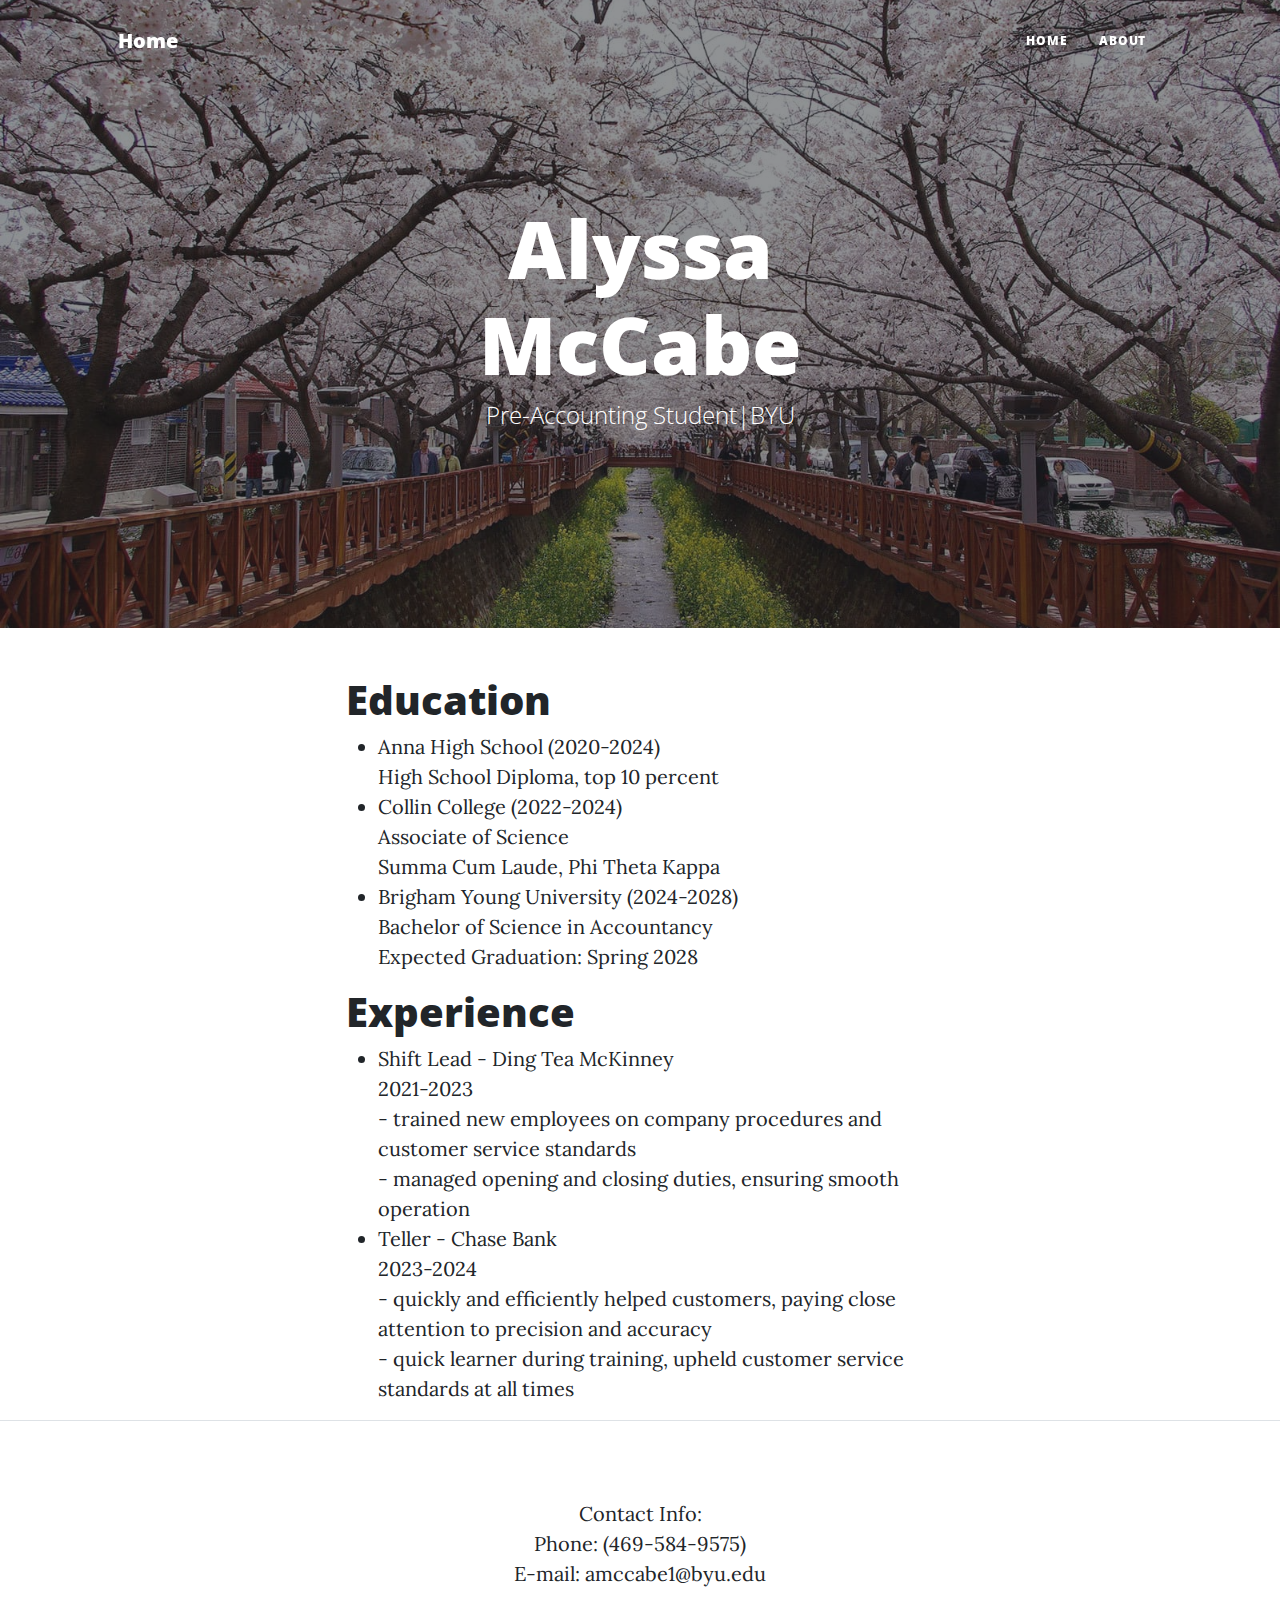
<file: index.html>
<!DOCTYPE html>
<html lang="en">
    <head>
        <meta charset="utf-8" />
        <meta name="viewport" content="width=device-width, initial-scale=1, shrink-to-fit=no" />
        <meta name="description" content="" />
        <meta name="author" content="" />
        <title>Resume Webpage</title>
        <!-- <link rel="icon" type="image/x-icon" href="assets/favicon.ico" /> -->
        <!-- Font Awesome icons (free version)-->
        <!-- <script src="https://use.fontawesome.com/releases/v6.3.0/js/all.js" crossorigin="anonymous"></script> -->
        <!-- Google fonts-->
        <link href="https://fonts.googleapis.com/css?family=Lora:400,700,400italic,700italic" rel="stylesheet" type="text/css" />
        <link href="https://fonts.googleapis.com/css?family=Open+Sans:300italic,400italic,600italic,700italic,800italic,400,300,600,700,800" rel="stylesheet" type="text/css" />
        <!-- Core theme CSS (includes Bootstrap)-->
        <link href="css/styles.css" rel="stylesheet" />
    </head>
    <body>
        <!-- Navigation-->
        <nav class="navbar navbar-expand-lg navbar-light" id="mainNav">
            <div class="container px-4 px-lg-5">
                <a class="navbar-brand" href="index.html">Home</a>
                <button class="navbar-toggler" type="button" data-bs-toggle="collapse" data-bs-target="#navbarResponsive" aria-controls="navbarResponsive" aria-expanded="false" aria-label="Toggle navigation">
                    Menu
                    <i class="fas fa-bars"></i>
                </button>
                <div class="collapse navbar-collapse" id="navbarResponsive">
                    <ul class="navbar-nav ms-auto py-4 py-lg-0">
                        <li class="nav-item"><a class="nav-link px-lg-3 py-3 py-lg-4" href="index.html">Home</a></li>
                        <li class="nav-item"><a class="nav-link px-lg-3 py-3 py-lg-4" href="about.html">About</a></li>
                        <!-- <li class="nav-item"><a class="nav-link px-lg-3 py-3 py-lg-4" href="post.html">Sample Post</a></li> -->
                        <!-- <li class="nav-item"><a class="nav-link px-lg-3 py-3 py-lg-4" href="contact.html">Contact</a></li> -->
                    </ul>
                </div>
            </div>
        </nav>
        <!-- Page Header-->
        <header class="masthead" style="background-image: url('assets/img/chery\ blossom\ pic.jpg')">
            <div class="container position-relative px-4 px-lg-5">
                <div class="row gx-4 gx-lg-5 justify-content-center">
                    <div class="col-md-10 col-lg-8 col-xl-7">
                        <div class="site-heading">
                            <h1>Alyssa McCabe</h1>
                            <span class="subheading">Pre-Accounting Student|BYU</span>
                        </div>
                    </div>
                </div>
            </div>   
            <!-- control baackslash to comment -->
        </header>
        <!-- Main Content-->
        <div class="container px-4 px-lg-5">
            <div class="row gx-4 gx-lg-5 justify-content-center">
                <div class="col-md-10 col-lg-8 col-xl-7">
                  <!-- this is where you'll put your main content -->
                   <h1>Education</h1>
                   <ul>
                    <li>Anna High School (2020-2024)</li>
                    High School Diploma, top 10 percent
                    <li>Collin College (2022-2024)</li>
                    Associate of Science
                    <br>
                    Summa Cum Laude, Phi Theta Kappa
                    <li>Brigham Young University (2024-2028)</li>
                    Bachelor of Science in Accountancy
                    <br>
                    Expected Graduation: Spring 2028
                   </ul>
                   <h1>Experience</h1>
                   <ul>
                    <li>Shift Lead - Ding Tea McKinney</li>
                    2021-2023
                    <br>
                     - trained new employees on company procedures and customer service standards
                    <br>
                     - managed opening and closing duties, ensuring smooth operation
                    <li>Teller - Chase Bank</li>
                    2023-2024
                    <br>
                     - quickly and efficiently helped customers, paying close attention to precision and accuracy
                    <br>
                     - quick learner during training, upheld customer service standards at all times
                   </ul>
                </div>
            </div>
        </div>
        <!-- Footer-->
        <footer class="border-top">
            <div class="container px-4 px-lg-5">
                <div class="row gx-4 gx-lg-5 justify-content-center">
                    <div class="col-md-10 col-lg-8 col-xl-7">
                        <ul class="list-inline text-center">
                            <li class="list-inline-item">
                                <a href="#!">
                                    <!-- <span class="fa-stack fa-lg">
                                        <i class="fas fa-circle fa-stack-2x"></i>
                                        <i class="fab fa-twitter fa-stack-1x fa-inverse"></i> -->
                                    </span>
                                </a>
                            </li>
                            <li class="list-inline-item">
                                <a href="#!">
                                    <span class="fa-stack fa-lg">
                                        <!-- <i class="fas fa-circle fa-stack-2x"></i> -->
                                         <li>Contact Info: </li>
                                         <li>Phone: (469-584-9575)</li>
                                         <li>E-mail: amccabe1@byu.edu</li>
                                        <i class="fab fa-facebook-f fa-stack-1x fa-inverse"></i>
                                    </span>
                                </a>
                            </li>
                            <li class="list-inline-item">
                                <a href="#!">
                                    <!-- <span class="fa-stack fa-lg">
                                        <i class="fas fa-circle fa-stack-2x"></i>
                                        <i class="fab fa-github fa-stack-1x fa-inverse"></i> -->
                                    </span>
                                </a>
                            </li>
                        </ul>
                        <!-- <div class="small text-center text-muted fst-italic">Copyright &copy; Your Website 2023</div> -->
                    </div>
                </div>
            </div>
        </footer>
        <!-- Bootstrap core JS-->
        <script src="https://cdn.jsdelivr.net/npm/bootstrap@5.2.3/dist/js/bootstrap.bundle.min.js"></script>
        <!-- Core theme JS-->
        <script src="js/scripts.js"></script>
    </body>
</html>
</file>
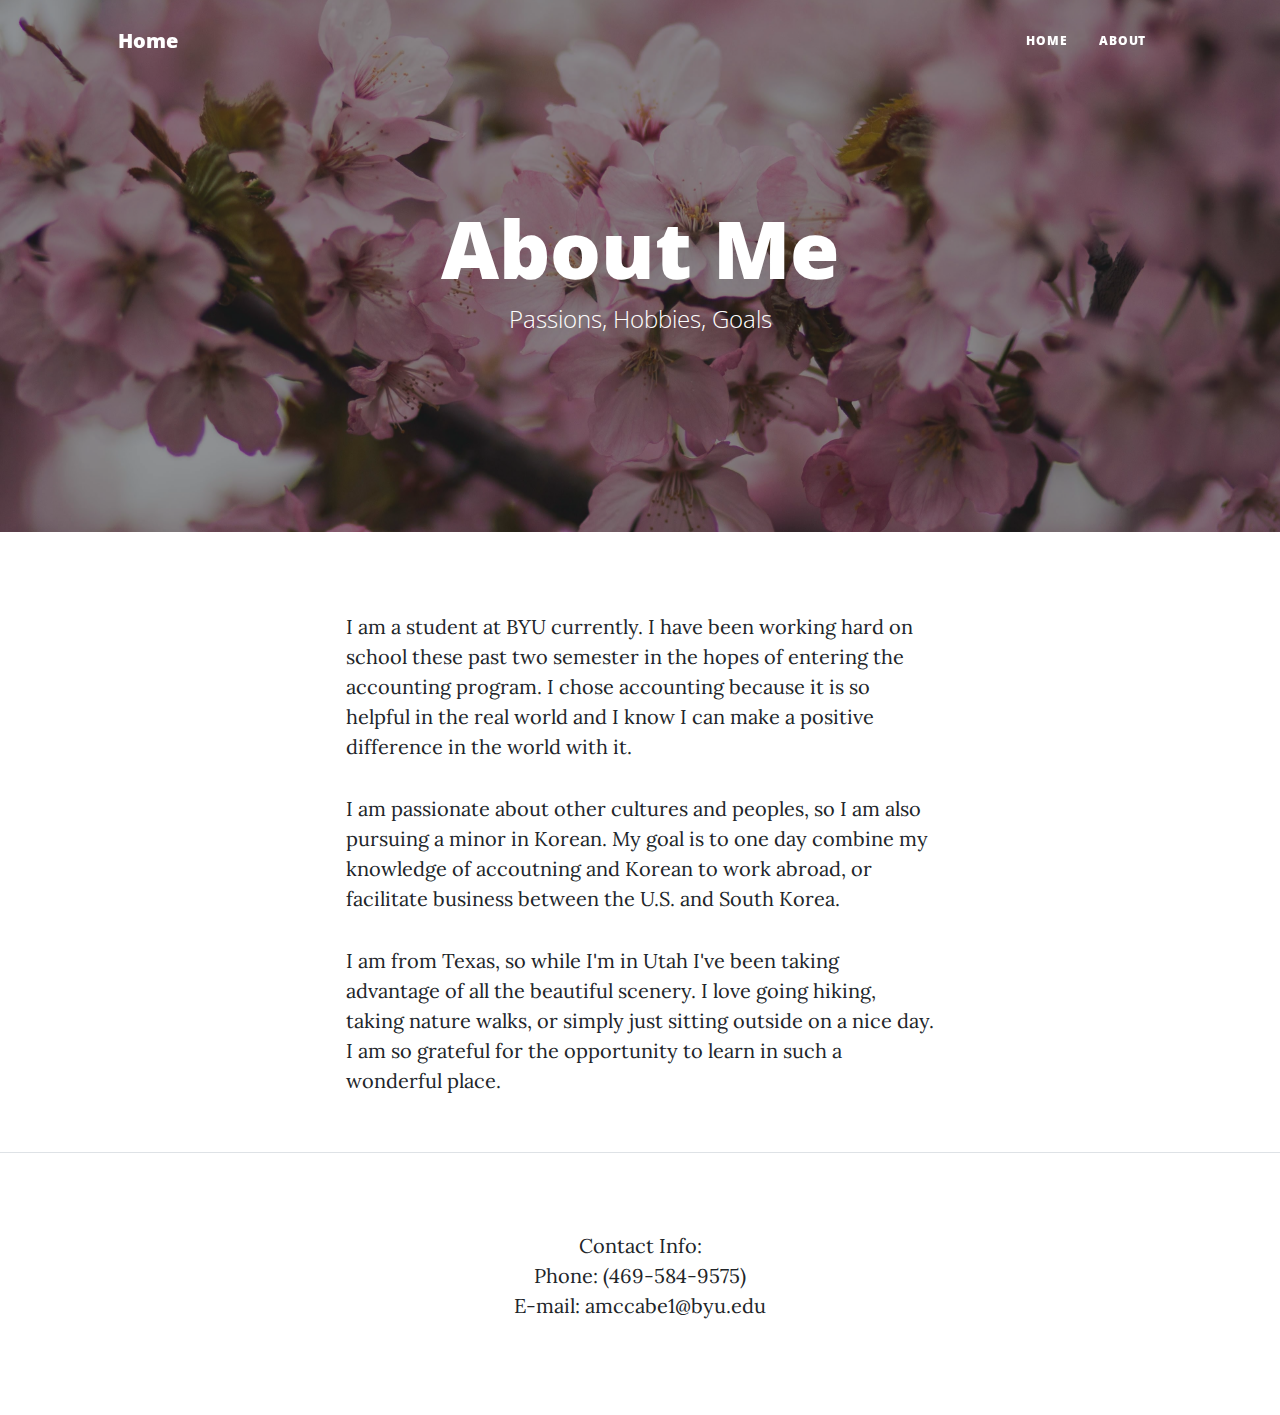
<file: about.html>
<!DOCTYPE html>
<html lang="en">
    <head>
        <meta charset="utf-8" />
        <meta name="viewport" content="width=device-width, initial-scale=1, shrink-to-fit=no" />
        <meta name="description" content="" />
        <meta name="author" content="" />
        <title>Resume Webpage</title>
        <!-- <link rel="icon" type="image/x-icon" href="assets/favicon.ico" />
        Font Awesome icons (free version) -->
        <!-- <script src="https://use.fontawesome.com/releases/v6.3.0/js/all.js" crossorigin="anonymous"></script> -->
        <!-- Google fonts-->
        <link href="https://fonts.googleapis.com/css?family=Lora:400,700,400italic,700italic" rel="stylesheet" type="text/css" />
        <link href="https://fonts.googleapis.com/css?family=Open+Sans:300italic,400italic,600italic,700italic,800italic,400,300,600,700,800" rel="stylesheet" type="text/css" />
        <!-- Core theme CSS (includes Bootstrap)-->
        <link href="css/styles.css" rel="stylesheet" />
    </head>
    <body>
        <!-- Navigation-->
        <nav class="navbar navbar-expand-lg navbar-light" id="mainNav">
            <div class="container px-4 px-lg-5">
                <a class="navbar-brand" href="index.html">Home</a>
                <button class="navbar-toggler" type="button" data-bs-toggle="collapse" data-bs-target="#navbarResponsive" aria-controls="navbarResponsive" aria-expanded="false" aria-label="Toggle navigation">
                    Menu
                    <i class="fas fa-bars"></i>
                </button>
                <div class="collapse navbar-collapse" id="navbarResponsive">
                    <ul class="navbar-nav ms-auto py-4 py-lg-0">
                        <li class="nav-item"><a class="nav-link px-lg-3 py-3 py-lg-4" href="index.html">Home</a></li>
                        <li class="nav-item"><a class="nav-link px-lg-3 py-3 py-lg-4" href="about.html">About</a></li>
                        <!-- <li class="nav-item"><a class="nav-link px-lg-3 py-3 py-lg-4" href="post.html">Sample Post</a></li>
                        <li class="nav-item"><a class="nav-link px-lg-3 py-3 py-lg-4" href="contact.html">Contact</a></li> -->
                    </ul>
                </div>
            </div>
        </nav>
        <!-- Page Header-->
        <header class="masthead" style="background-image: url('assets/img/about\ background\ pic.jpg')">
            <div class="container position-relative px-4 px-lg-5">
                <div class="row gx-4 gx-lg-5 justify-content-center">
                    <div class="col-md-10 col-lg-8 col-xl-7">
                        <div class="page-heading">
                            <h1>About Me</h1>
                            <span class="subheading">Passions, Hobbies, Goals</span>
                        </div>
                    </div>
                </div>
            </div>
        </header>
        <!-- Main Content-->
        <main class="mb-4">
            <div class="container px-4 px-lg-5">
                <div class="row gx-4 gx-lg-5 justify-content-center">
                    <div class="col-md-10 col-lg-8 col-xl-7">
                        <p>I am a student at BYU currently. I have been working hard on school these past two semester in the hopes of entering the accounting program. I chose accounting because it is so helpful in the real world and I know I can make a positive difference in the world with it.</p>
                        <p>I am passionate about other cultures and peoples, so I am also pursuing a minor in Korean. My goal is to one day combine my knowledge of accoutning and Korean to work abroad, or facilitate business between the U.S. and South Korea. </p>
                        <p>I am from Texas, so while I'm in Utah I've been taking advantage of all the beautiful scenery. I love going hiking, taking nature walks, or simply just sitting outside on a nice day. I am so grateful for the opportunity to learn in such a wonderful place.</p>
                    </div>
                </div>
            </div>
        </main>
        <!-- Footer-->
        <footer class="border-top">
            <div class="container px-4 px-lg-5">
                <div class="row gx-4 gx-lg-5 justify-content-center">
                    <div class="col-md-10 col-lg-8 col-xl-7">
                        <ul class="list-inline text-center">
                            <li class="list-inline-item">
                                <a href="#!">
                                    <!-- <span class="fa-stack fa-lg">
                                        <i class="fas fa-circle fa-stack-2x"></i>
                                        <i class="fab fa-twitter fa-stack-1x fa-inverse"></i> -->
                                    </span>
                                </a>
                            </li>
                            <li class="list-inline-item">
                                <a href="#!">
                                    <span class="fa-stack fa-lg">
                                        <!-- <i class="fas fa-circle fa-stack-2x"></i> -->
                                         <li>Contact Info: </li>
                                         <li>Phone: (469-584-9575)</li>
                                         <li>E-mail: amccabe1@byu.edu</li>
                                        <i class="fab fa-facebook-f fa-stack-1x fa-inverse"></i>
                                    </span>
                                </a>
                            </li>
                            <li class="list-inline-item">
                                <a href="#!">
                                    <!-- <span class="fa-stack fa-lg">
                                        <i class="fas fa-circle fa-stack-2x"></i>
                                        <i class="fab fa-github fa-stack-1x fa-inverse"></i> -->
                                    </span>
                                </a>
                            </li>
                        </ul>
                        <!-- <div class="small text-center text-muted fst-italic">Copyright &copy; Your Website 2023</div>
                    </div> -->
                </div>
            </div>
        </footer>
        <!-- Bootstrap core JS-->
        <script src="https://cdn.jsdelivr.net/npm/bootstrap@5.2.3/dist/js/bootstrap.bundle.min.js"></script>
        <!-- Core theme JS-->
        <script src="js/scripts.js"></script>
    </body>
</html>
</file>
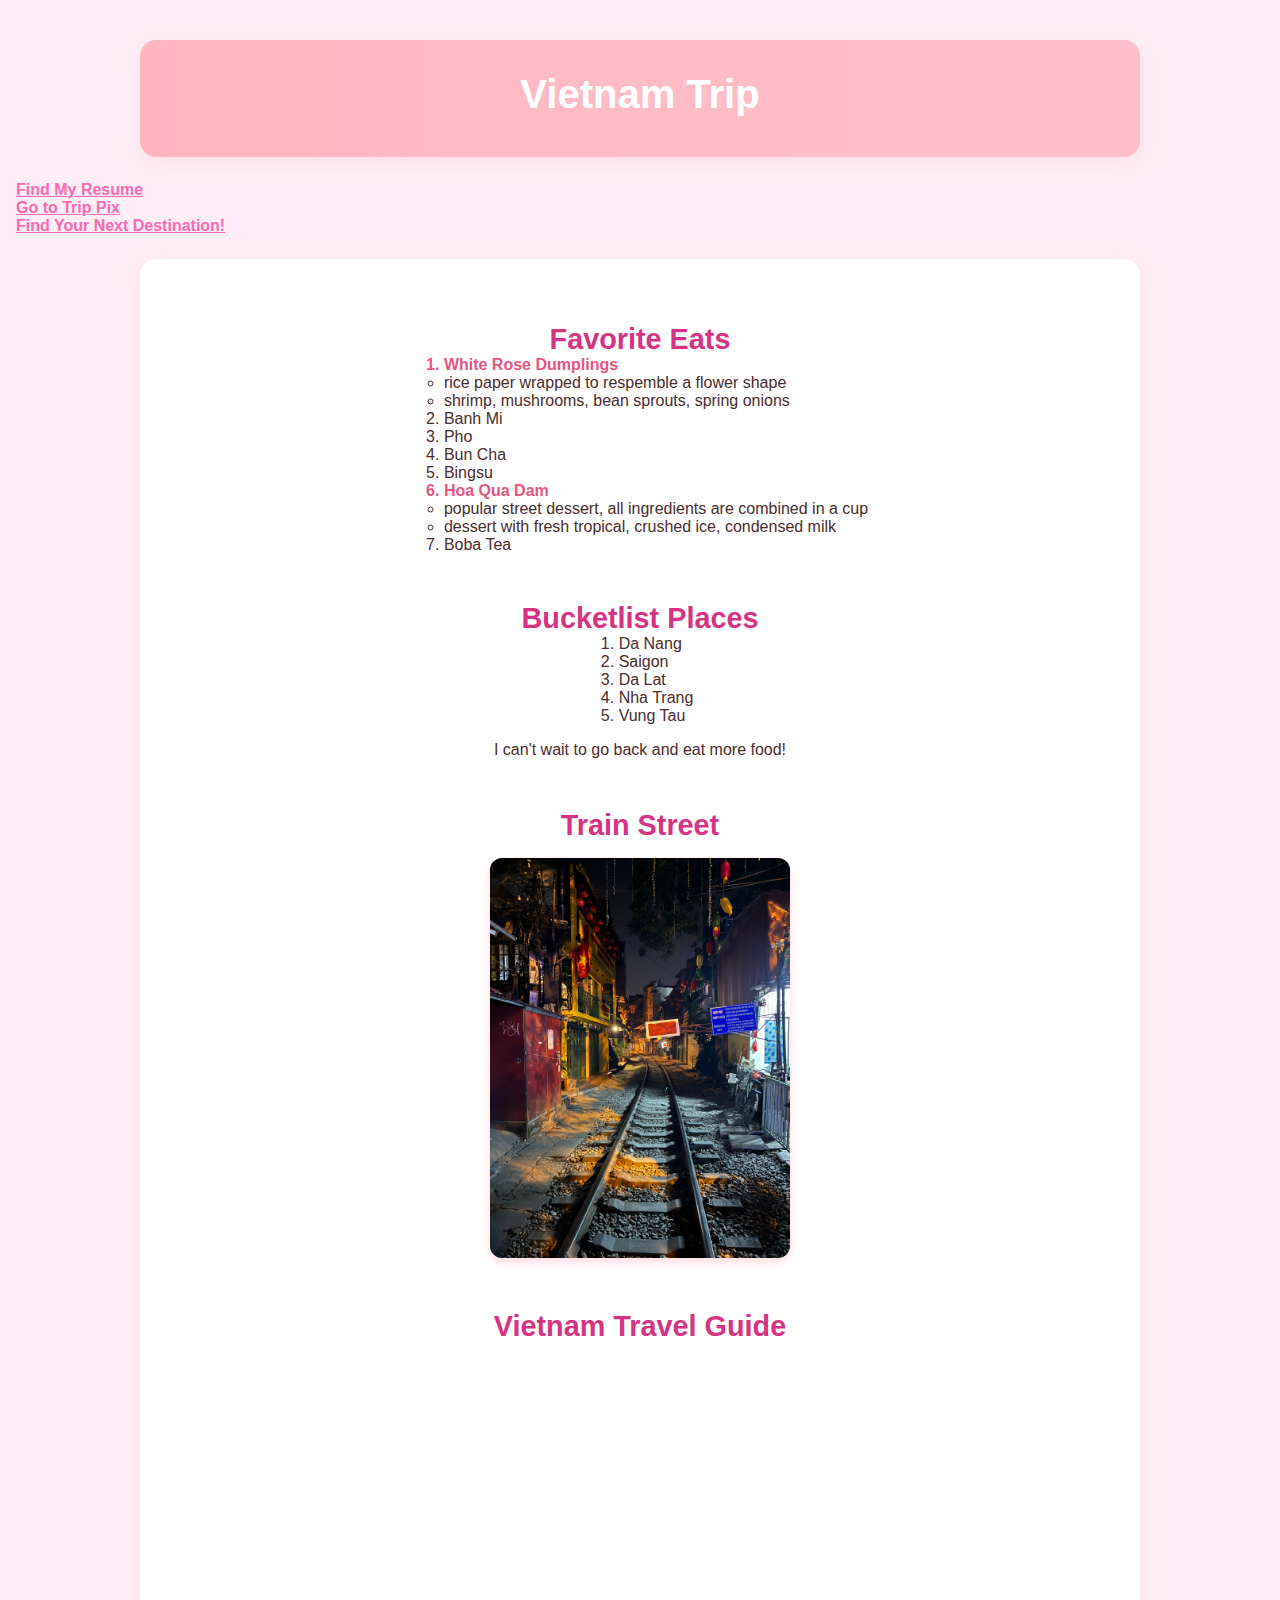
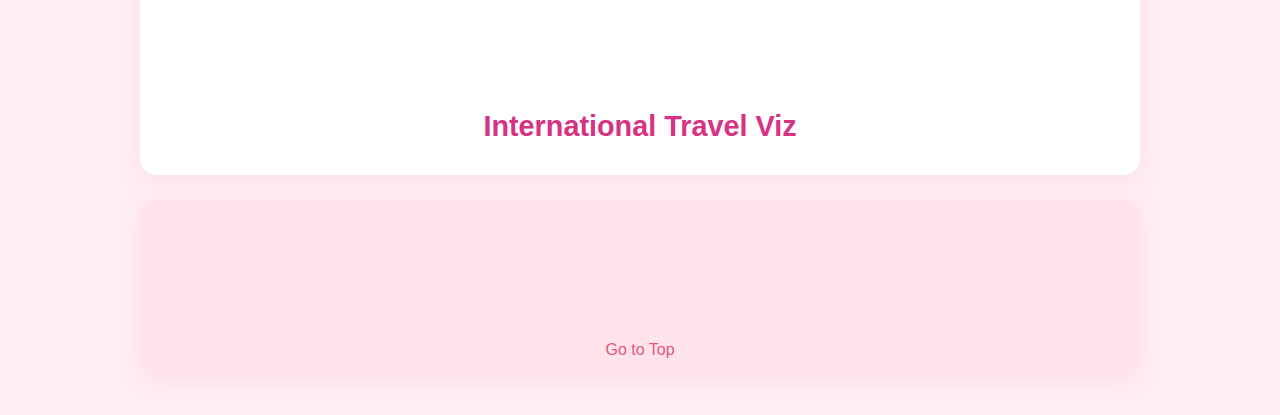
<file: scratch.html>
<!--this is an html comment-->
<!--block elements (li, h1, ol, ul, p, div) take up entire horizontal space-->
<!--inline elements (img, a, span) only takes up the width required-->
<!--absolute positioning is where the element is relative to the elements around it-->
<!--fixed positioning is relative to the screen, stay at the same spot-->
<!DOCTYPE html>
<html lang="en">
<head>
    <meta charset="UTF-8">
    <meta name="viewport" content="width=device-width, initial-scale=1.0">
    <title>Vietnam</title>
    <link rel="stylesheet"  type="text/css" href="styles/final.css">
</head>
<body>
    <div class = "header">
    <h1 id = "top">Vietnam Trip <h1>
    </div>
    <a class = "trip-pix-link" href="http://127.0.0.1:5500/index.html">Find My Resume</a>
    <br>
    <a class = "trip-pix-link" href="html/newpage.html">Go to Trip Pix</a>
    <br>
    <a class = "trip-pix-link" href="http://127.0.0.1:5500/webapp.html">Find Your Next Destination!</a>
<div class = "content">
    <h2>Favorite Eats</h2>
    <ol class="center">
        <li class="emphasize">White Rose Dumplings</li>
        <ul>
            <li>rice paper wrapped to respemble a flower shape</li>
            <li>shrimp, mushrooms, bean sprouts, spring onions</li>
        </ul>
        <li>Banh Mi</li>
        <li>Pho</li>
        <li>Bun Cha</li>
        <li>Bingsu</li>
        <li class="emphasize">Hoa Qua Dam</li>
        <ul>
            <li>popular street dessert, all ingredients are combined in a cup</li>
            <li>dessert with fresh tropical, crushed ice, condensed milk</li>
        </ul>
        <li>Boba Tea</li>
    </ol>
    <h2>Bucketlist Places</h2>
    <ol class="center">
        <li>Da Nang</li>
        <li>Saigon</li>
        <li>Da Lat</li>
        <li>Nha Trang</li>
        <li>Vung Tau</li>
    </ol>
    <p>I can't wait to go back and eat more food!</p>
    <br>
    <h2>Train Street</h2>
    <img src="images/IMG_1662.jpg" alt="Train Street in Hanoi" width="300">
    <br>
        <!-- <h2>River Pagoda</h2>
        <img src="../images/IMG_1793.jpg" alt="Pic 1">
        <br>
        <h2>Yellow Temple</h2>
        <img src="../images/IMG_1904.jpg" alt="Pic 2">
        <br>
        <h2>Bonsai Tree</h2>
        <img src="../images/IMG_1801.jpg" alt="Pic 3">
        <br> -->
        <h2>Vietnam Travel Guide</h2>
        <iframe width="560" height="315" src="https://www.youtube.com/embed/Hfe4SFTM7K8?si=ohzaUZlA258J67Sp" title="YouTube video player" frameborder="0" allow="accelerometer; autoplay; clipboard-write; encrypted-media; gyroscope; picture-in-picture; web-share" referrerpolicy="strict-origin-when-cross-origin" allowfullscreen></iframe>
        <br>
        <h2>International Travel Viz</h2>
        <div class='tableauPlaceholder' id='viz1745260392811' style='position: relative'><noscript><a href='#'><img alt='USA International Travel History Analysis ' src='https:&#47;&#47;public.tableau.com&#47;static&#47;images&#47;US&#47;USAInternationalTravelHistroyAnalysis&#47;Dashboard1&#47;1_rss.png' style='border: none' /></a></noscript><object class='tableauViz'  style='display:none;'><param name='host_url' value='https%3A%2F%2Fpublic.tableau.com%2F' /> <param name='embed_code_version' value='3' /> <param name='site_root' value='' /><param name='name' value='USAInternationalTravelHistroyAnalysis&#47;Dashboard1' /><param name='tabs' value='no' /><param name='toolbar' value='yes' /><param name='static_image' value='https:&#47;&#47;public.tableau.com&#47;static&#47;images&#47;US&#47;USAInternationalTravelHistroyAnalysis&#47;Dashboard1&#47;1.png' /> <param name='animate_transition' value='yes' /><param name='display_static_image' value='yes' /><param name='display_spinner' value='yes' /><param name='display_overlay' value='yes' /><param name='display_count' value='yes' /><param name='language' value='en-US' /></object></div>                <script type='text/javascript'>                    var divElement = document.getElementById('viz1745260392811');                    var vizElement = divElement.getElementsByTagName('object')[0];                    if ( divElement.offsetWidth > 800 ) { vizElement.style.width='100%';vizElement.style.height=(divElement.offsetWidth*0.75)+'px';} else if ( divElement.offsetWidth > 500 ) { vizElement.style.width='100%';vizElement.style.height=(divElement.offsetWidth*0.75)+'px';} else { vizElement.style.width='100%';vizElement.style.height='1627px';}                     var scriptElement = document.createElement('script');                    scriptElement.src = 'https://public.tableau.com/javascripts/api/viz_v1.js';                    vizElement.parentNode.insertBefore(scriptElement, vizElement);                </script>
          
    </div>
    <div class = "footer">
        <br><br><br><br><br><br><br>
    <a href="#top">Go to Top</a>
</div>
</body>
</html>
</file>
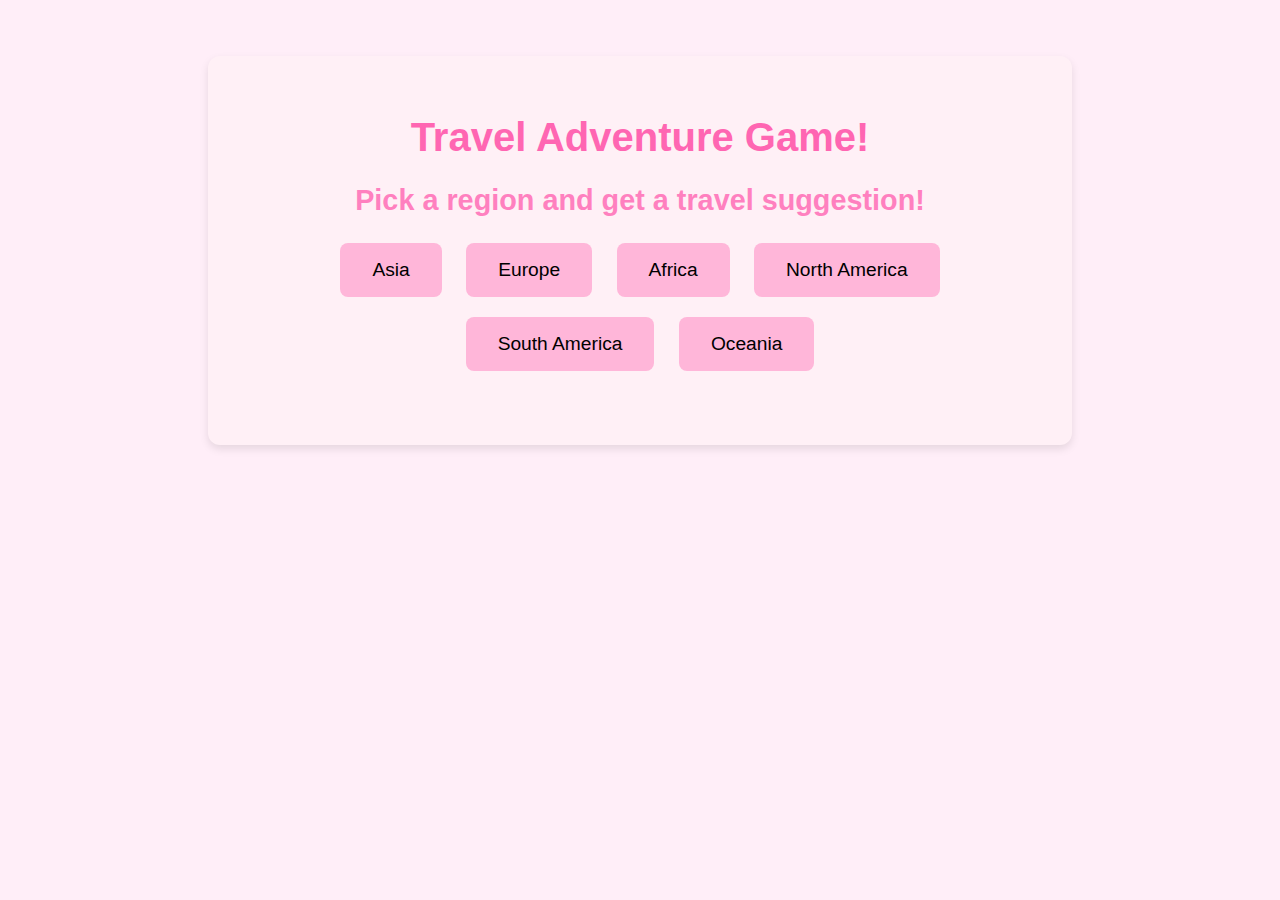
<file: webapp.html>
<!DOCTYPE html>
<html lang="en">
<head>
  <meta charset="UTF-8">
  <meta name="viewport" content="width=device-width, initial-scale=1.0">
  <title>Travel Adventure Game!</title>
  <style>
    body {
      font-family: 'Comic Sans MS', cursive, sans-serif;
      background-color: #ffeef8;
      text-align: center;
      padding: 3rem;
      color: #a8326f;
    }

    h1 {
      font-size: 2.5rem;
      margin-bottom: 1rem;
      color: #ff66b2;
    }

    h2 {
      font-size: 1.8rem;
      margin-bottom: 1rem;
      color: #ff80bf;
    }

    .container {
      max-width: 800px;
      margin: 0 auto;
      background-color: #fff0f6;
      padding: 2rem;
      border-radius: 12px;
      box-shadow: 0 4px 8px rgba(0, 0, 0, 0.1);
    }

    button {
      background-color: #ffb6d9;
      border: none;
      padding: 1rem 2rem;
      font-size: 1.2rem;
      cursor: pointer;
      border-radius: 8px;
      margin: 10px;
      transition: background-color 0.3s;
    }

    button:hover {
      background-color: #f57f9f;
    }

    #result {
      font-size: 1.5rem;
      margin-top: 2rem;
      color: #e75480;
      font-weight: bold;
    }
  </style>
</head>
<body>
  <div class="container">
    <h1>Travel Adventure Game!</h1>
    <h2>Pick a region and get a travel suggestion!</h2>
    <button onclick="suggestDestination('Asia')">Asia</button>
    <button onclick="suggestDestination('Europe')">Europe</button>
    <button onclick="suggestDestination('Africa')">Africa</button>
    <button onclick="suggestDestination('North America')">North America</button>
    <button onclick="suggestDestination('South America')">South America</button>
    <button onclick="suggestDestination('Oceania')">Oceania</button>

    <div id="result"></div>
  </div>

  <script>
    const destinations = {
      'Asia': ['Vietnam', 'Japan', 'Thailand', 'Indonesia', 'South Korea'],
      'Europe': ['France', 'Italy', 'Spain', 'Portugal', 'Greece'],
      'Africa': ['Morocco', 'South Africa', 'Egypt', 'Kenya', 'Tanzania'],
      'North America': ['USA', 'Canada', 'Mexico', 'Costa Rica', 'Cuba'],
      'South America': ['Brazil', 'Argentina', 'Peru', 'Colombia', 'Chile'],
      'Oceania': ['Australia', 'New Zealand', 'Fiji', 'Papua New Guinea', 'Samoa']
    };

    function suggestDestination(region) {
      const places = destinations[region];
      const randomPlace = places[Math.floor(Math.random() * places.length)];
      const resultElement = document.getElementById('result');
      resultElement.innerHTML = `<p>You should travel to <strong>${randomPlace}</strong> in <strong>${region}</strong>! ✈️</p>`;
    }
  </script>
</body>
</html>
</file>
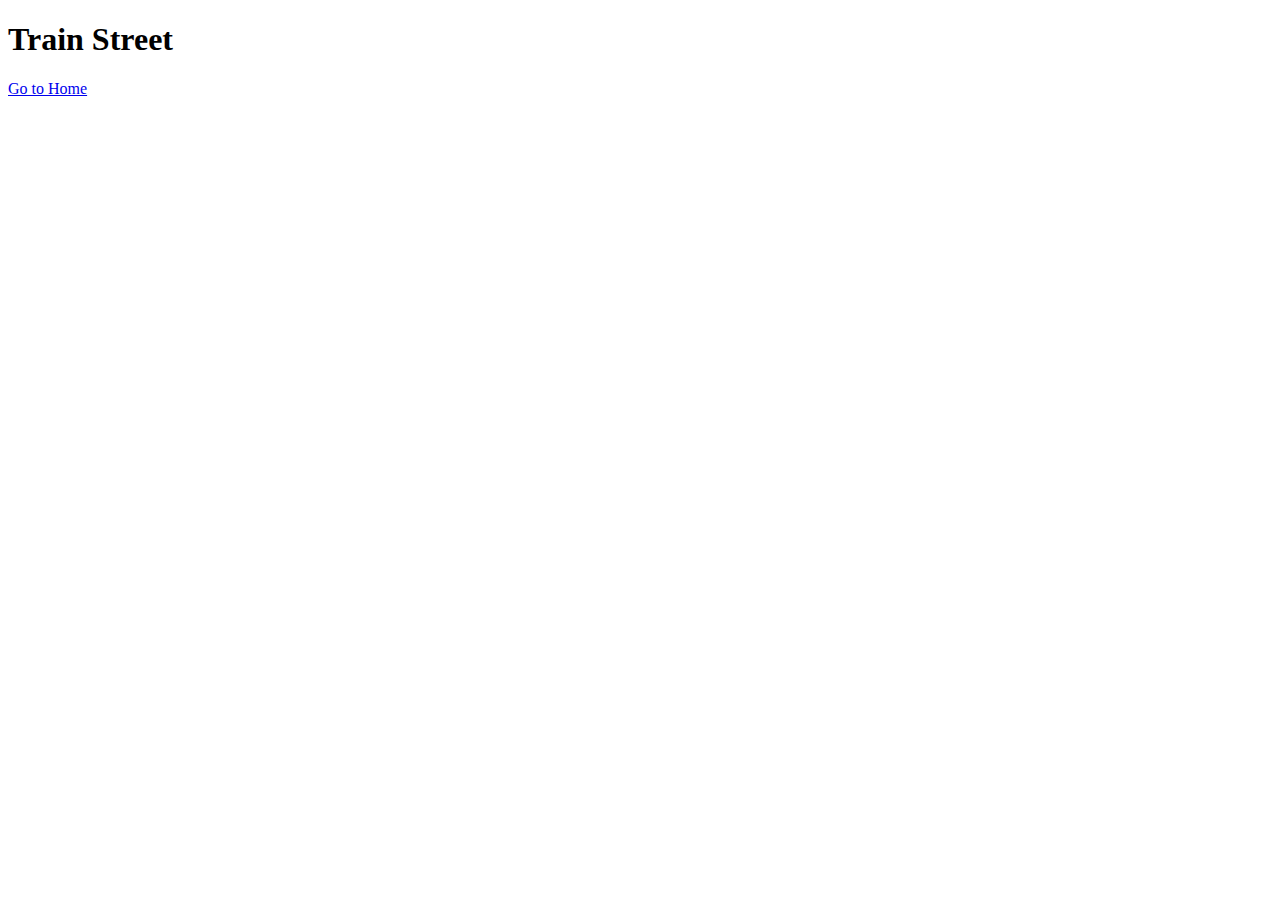
<file: html/trainstreet.html>
<!DOCTYPE html>
<html lang="en">
<head>
    <meta charset="UTF-8">
    <meta name="viewport" content="width=device-width, initial-scale=1.0">
    <title>Document</title>
</head>
<body>
    <h1>Train Street</h1>
    <a href="../index.html">Go to Home</a>
</body>
</html>
</file>
<file: styles/final.css>
/* Reset & base styles */
* {
    margin: 0;
    padding: 0;
    box-sizing: border-box;
  }
  
  body {
    background: #ffeef5;
    font-family: 'Segoe UI', sans-serif;
    color: #4a2c2c;
    padding: 1rem;
  }
  
  /* Layout Divs */
  .header, .content, .footer {
    margin: 1.5rem auto;
    padding: 2rem;
    border-radius: 16px;
    max-width: 1000px;
    background-color: white;
    box-shadow: 0 6px 20px rgba(255, 192, 203, 0.3);
  }

  .trip-pix-link {
    color: #ff69b4; /* bright and readable pink */
    font-weight: bold;
    text-decoration: underline;
    transition: color 0.3s ease;
  }
  
  .trip-pix-link:hover {
    color: #d63384; /* a slightly deeper pink on hover */
  }
  
  
  /* Header */
  .header {
    background: linear-gradient(90deg, #ffb6c1, #ffc0cb);
    text-align: center;
    color: #fff;
  }
  
  .header h1 {
    font-size: 2.5rem;
    margin-bottom: 0.5rem;
  }
  
  .header a {
    color: white;
    text-decoration: none;
    font-weight: bold;
  }
  
  /* Content */
  .content {
    text-align: center;
  }
  
  .content h2 {
    color: #d63384;
    margin-top: 2rem;
    font-size: 1.8rem;
  }
  
  .content ol.center {
    display: inline-block;
    text-align: left;
    padding-left: 2rem;
    margin-bottom: 1rem;
  }
  
  .content li.emphasize {
    font-weight: bold;
    color: #e75480;
  }
  
  .content img {
    width: 300px;
    height: auto;
    margin: 1rem auto;
    border-radius: 12px;
    box-shadow: 0 4px 8px rgba(255, 182, 193, 0.5);
  }
  
  .content iframe {
    margin-top: 1rem;
    width: 100%;
    max-width: 560px;
    height: 315px;
    border-radius: 12px;
  }
  
  /* Special Link Styling */
  .content a {
    color: #c71585; /* Bright magenta pink */
    font-weight: bold;
    text-decoration: underline;
  }
  
  /* Footer */
  .footer {
    text-align: center;
    background-color: #ffe4ec;
    padding: 1rem;
    font-size: 1rem;
    color: #a64b6f;
  }
  
  .footer a {
    color: #e75480;
    text-decoration: none;
  }
</file>
